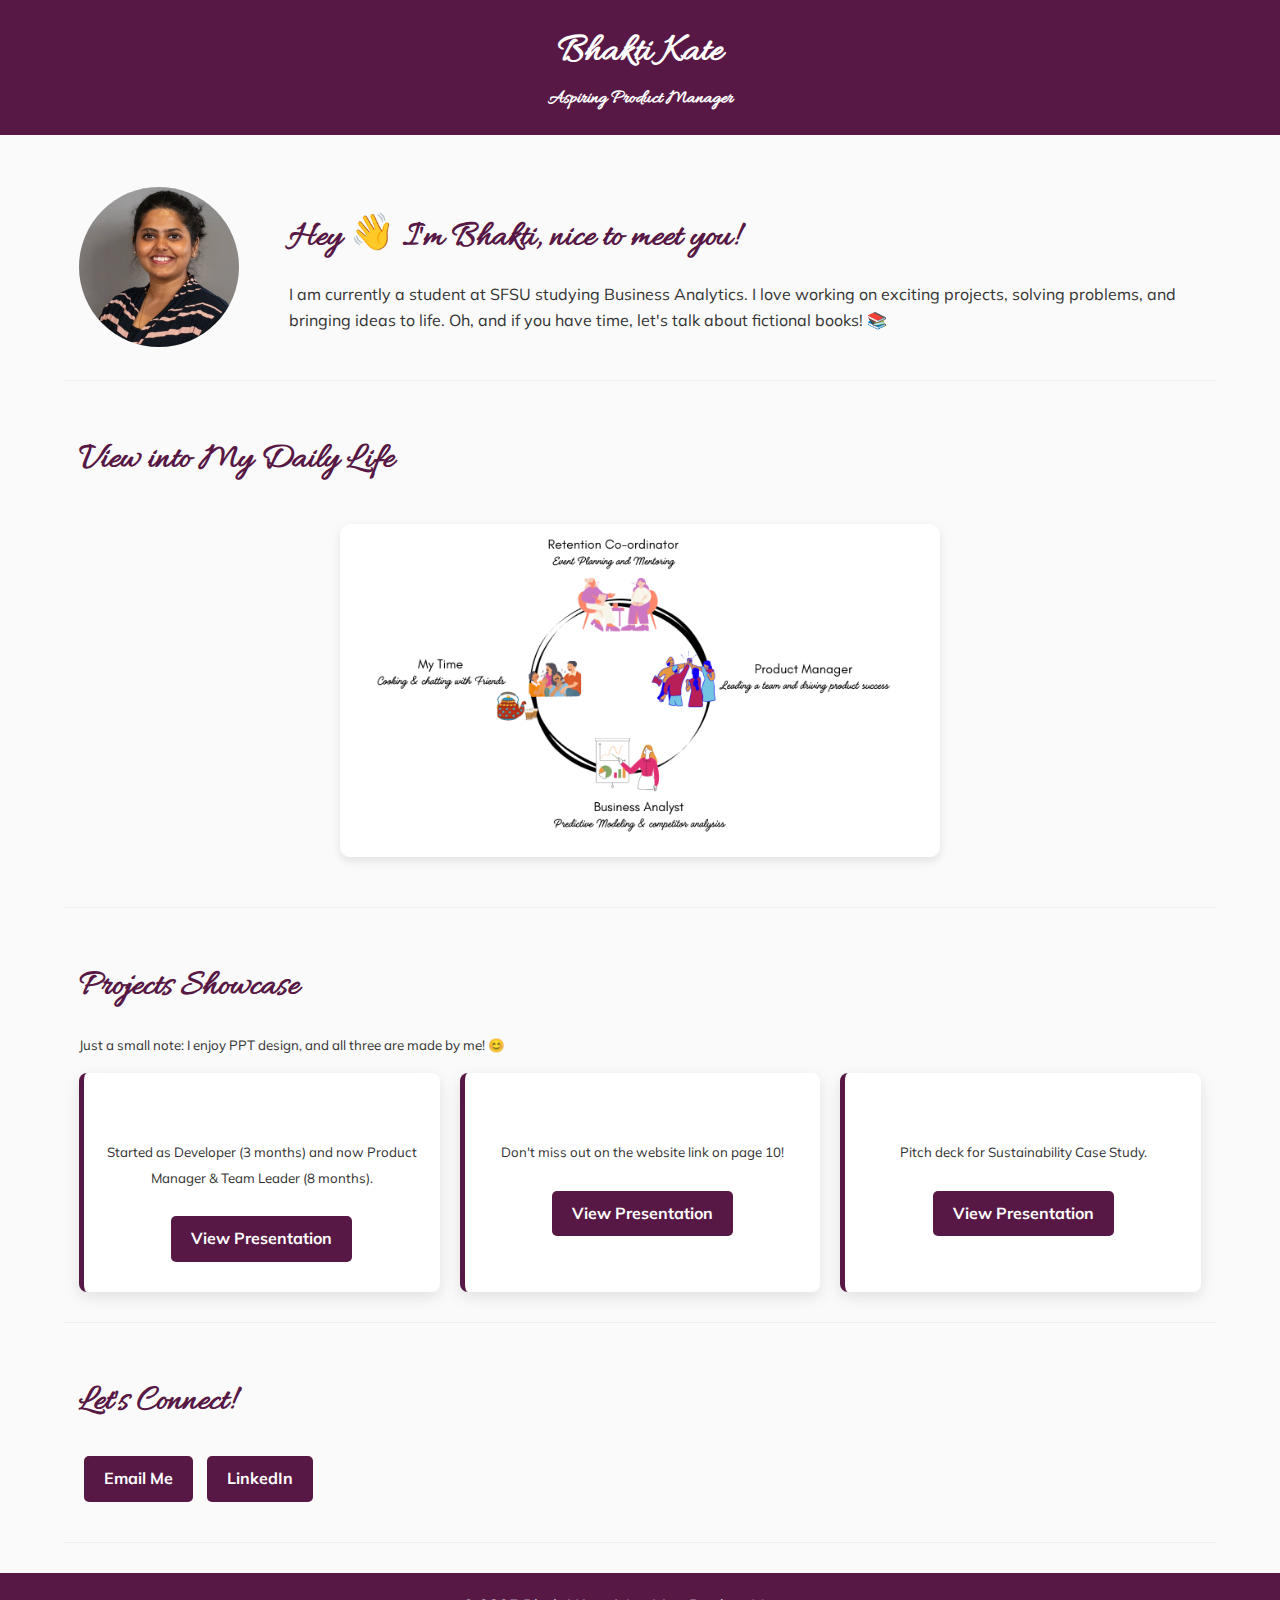
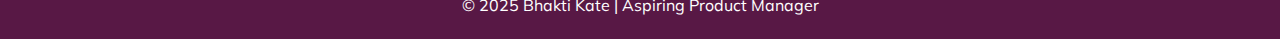
<file: index.html>
<!DOCTYPE html>
<html lang="en">
  <head>
    <meta charset="UTF-8" />
    <meta name="viewport" content="width=device-width, initial-scale=1.0" />

    <!-- SEO Meta Tags -->
    <meta
      name="description"
      content="Bhakti Kate - Aspiring Product Manager portfolio showcasing projects, skills, and experience"
    />
    <meta
      name="keywords"
      content="Bhakti Kate, Product Manager, Portfolio, SFSU, Business Analytics"
    />
    <meta name="author" content="Bhakti Kate" />
    <meta
      property="og:title"
      content="Bhakti Kate | Aspiring Product Manager"
    />
    <meta
      property="og:description"
      content="Portfolio showcasing my journey as an aspiring Product Manager"
    />
    <meta property="og:image" content="assets/images/your-photo.jpg" />
    <meta
      property="og:url"
      content="https://bkate09.github.io/Bhakti-Kate.github.io/"
    />

    <title>Bhakti Kate | Aspiring Product Manager</title>

    <!-- Favicon -->
    <link rel="icon" type="image/png" href="assets/images/favicon.png" />

    <!-- Google Fonts -->
    <link
      href="https://fonts.googleapis.com/css2?family=Allura&family=Mulish:wght@300&display=swap"
      rel="stylesheet"
    />

    <!-- Stylesheet -->
    <link rel="stylesheet" href="assets/css/style.css" />
  </head>
  <body>
    <header>
      <h1>Bhakti Kate</h1>
      <h3>Aspiring Product Manager</h3>
    </header>

    <div class="container">
      <section id="about" class="fade-in about-container">
        <img
          src="assets/images/your-photo.jpg"
          alt="Bhakti Kate"
          class="profile-img"
        />
        <div class="about-text">
          <h1>Hey 👋 I'm Bhakti, nice to meet you!</h1>
          <p>
            I am currently a student at SFSU studying Business Analytics. I love
            working on exciting projects, solving problems, and bringing ideas
            to life. Oh, and if you have time, let's talk about fictional books!
            📚
          </p>
        </div>
      </section>

      <section id="journey" class="fade-in journey-container">
        <h2>View into My Daily Life</h2>
        <img
          src="assets/images/daily_life.jpg"
          alt="Daily Life"
          class="journey-gif"
        />
      </section>

      <section id="projects" class="fade-in">
        <h2>Projects Showcase</h2>
        <p>
          <small
            >Just a small note: I enjoy PPT design, and all three are made by
            me! 😊</small
          >
        </p>
        <div class="projects-container">
          <div class="project-card">
            <h3>PMI App 2025</h3>
            <p>
              <small
                >Started as Developer (3 months) and now Product Manager & Team
                Leader (8 months).</small
              >
            </p>
            <a href="assets/PMI_App_2025.pdf" class="button" target="_blank"
              >View Presentation</a
            >
          </div>
          <div class="project-card">
            <h3>Design Thinking</h3>
            <p><small>Don't miss out on the website link on page 10!</small></p>
            <a href="assets/Design-Thinking.pdf" class="button" target="_blank"
              >View Presentation</a
            >
          </div>
          <div class="project-card">
            <h3>Business Competition</h3>
            <p><small>Pitch deck for Sustainability Case Study.</small></p>
            <a
              href="assets/Business-Competition.pdf"
              class="button"
              target="_blank"
              >View Presentation</a
            >
          </div>
        </div>
      </section>

      <section class="fade-in">
        <h2>Let's Connect!</h2>
        <a href="mailto:bhaktikate92@gmail.com" class="button">Email Me</a>
        <a href="https://www.linkedin.com/in/bhakti-kate" class="button"
          >LinkedIn</a
        >
      </section>
    </div>

    <footer>&copy; 2025 Bhakti Kate | Aspiring Product Manager</footer>
  </body>
</html>
</file>
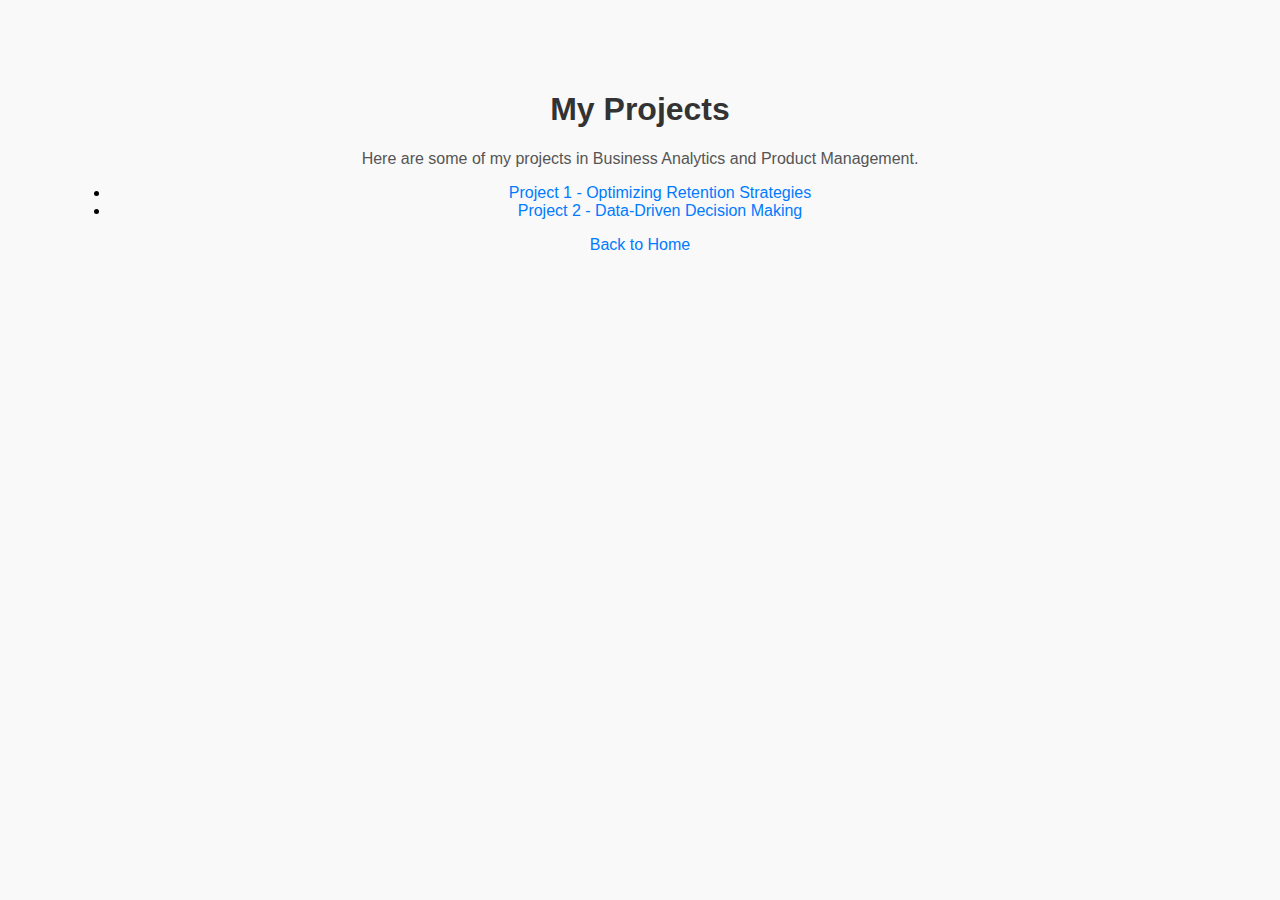
<file: projects.html>
<!DOCTYPE html>
<html lang="en">
  <head>
    <meta charset="UTF-8" />
    <meta name="viewport" content="width=device-width, initial-scale=1.0" />
    <title>Projects</title>
    <link rel="stylesheet" href="style.css" />
    <style>
      body {
        font-family: Arial, sans-serif;
        text-align: center;
        margin: 50px;
      }
      h1 {
        color: #333;
      }
    </style>
  </head>
  <body>
    <h1>My Projects</h1>
    <p>
      Here are some of my projects in Business Analytics and Product Management.
    </p>
    <ul>
      <li>
        <a href="project1.html">Project 1 - Optimizing Retention Strategies</a>
      </li>
      <li>
        <a href="project2.html">Project 2 - Data-Driven Decision Making</a>
      </li>
    </ul>
    <a href="index.html">Back to Home</a>
  </body>
</html>
</file>
<file: assets/css/style.css>
/* General Styles */
body {
  font-family: "Mulish", sans-serif;
  margin: 0;
  padding: 0;
  background-color: #fafafa;
  color: #333;
  line-height: 1.6;
  overflow-x: hidden;
}

/* Header */
header {
  padding: 20px;
  text-align: center;
  background-color: #581845;
  color: white;
}

header h1 {
  font-size: 2.5rem;
  margin-bottom: 0.5rem;
}

header h3 {
  font-size: 1.2rem;
  margin-top: 0;
}

header h1,
h2,
h3 {
  font-family: "Allura", cursive;
  color: white;
  margin: 0;
}

.container {
  width: 90%;
  max-width: 1200px;
  margin: auto;
  padding: 0 15px;
}

/* Section Styling */
section {
  padding: 30px 15px;
  margin: 20px 0;
  border-bottom: 1px solid #eee;
}

/* About Section */
.about-container {
  display: flex;
  align-items: center;
  justify-content: space-between;
  gap: 20px;
}

.profile-img {
  width: 160px;
  height: 160px;
  border-radius: 50%;
  object-fit: cover;
  margin-right: 30px;
  flex-shrink: 0;
}

.about-text {
  flex: 1;
}

/* Styling for headings */
h1,
h2 {
  font-family: "Allura", cursive;
  color: #581845;
  font-size: 2.25rem;
  margin-bottom: 1rem;
}

/* View into My Daily Life */
.journey-container {
  display: flex;
  flex-direction: column;
  align-items: flex-start;
  text-align: left;
}

.journey-gif {
  width: 100%;
  max-width: 600px;
  border-radius: 10px;
  box-shadow: 0 4px 10px rgba(0, 0, 0, 0.1);
  align-self: center;
  margin: 20px 0;
}

/* Projects Section */
.projects-container {
  display: flex;
  flex-wrap: wrap;
  gap: 20px;
  justify-content: center;
}

.project-card {
  background-color: #ffffff;
  padding: 20px;
  border-radius: 8px;
  box-shadow: 0 5px 15px rgba(0, 0, 0, 0.1);
  transition: transform 0.3s;
  flex: 1 1 300px;
  max-width: 350px;
  text-align: center;
  border-left: 5px solid #581845;
}

.project-card:hover {
  transform: scale(1.03);
}

/* Buttons */
.button {
  display: inline-block;
  padding: 10px 20px;
  background-color: #581845;
  color: white;
  text-decoration: none;
  border-radius: 5px;
  margin: 10px 5px;
  font-weight: bold;
  transition: background-color 0.3s;
}

.button:hover {
  background-color: #430d32;
}

/* Footer */
footer {
  background-color: #581845;
  color: white;
  text-align: center;
  padding: 20px;
  margin-top: 30px;
}

/* Animations */
@keyframes fadeIn {
  from {
    opacity: 0;
    transform: translateY(30px);
  }
  to {
    opacity: 1;
    transform: translateY(0);
  }
}

.fade-in {
  animation: fadeIn 1.2s ease-in-out;
}

/* Media Queries */
@media screen and (max-width: 768px) {
  header h1 {
    font-size: 2rem;
  }

  header h3 {
    font-size: 1rem;
  }

  .about-container {
    flex-direction: column;
    text-align: center;
  }

  .profile-img {
    margin: 0 auto 20px;
  }

  h1,
  h2 {
    font-size: 1.8rem;
  }

  .project-card {
    flex: 1 1 100%;
    max-width: 100%;
  }

  .button {
    display: block;
    margin: 10px auto;
    max-width: 200px;
  }
}

@media screen and (max-width: 480px) {
  header h1 {
    font-size: 1.8rem;
  }

  .container {
    width: 95%;
    padding: 0 10px;
  }

  section {
    padding: 20px 10px;
  }

  .profile-img {
    width: 120px;
    height: 120px;
  }

  h1,
  h2 {
    font-size: 1.5rem;
  }

  .journey-gif {
    margin: 15px 0;
  }
}
</file>
<file: style.css>
body {
    font-family: 'Arial', sans-serif;
    text-align: center;
    background-color: #f9f9f9;
    margin: 0;
    padding: 20px;
}
h1 {
    color: #333;
}
p {
    color: #555;
}
.container {
    max-width: 800px;
    margin: auto;
    background: white;
    padding: 20px;
    box-shadow: 0px 0px 10px rgba(0,0,0,0.1);
}
a {
    text-decoration: none;
    color: #007BFF;
}
a:hover {
    text-decoration: underline;
}
</file>
